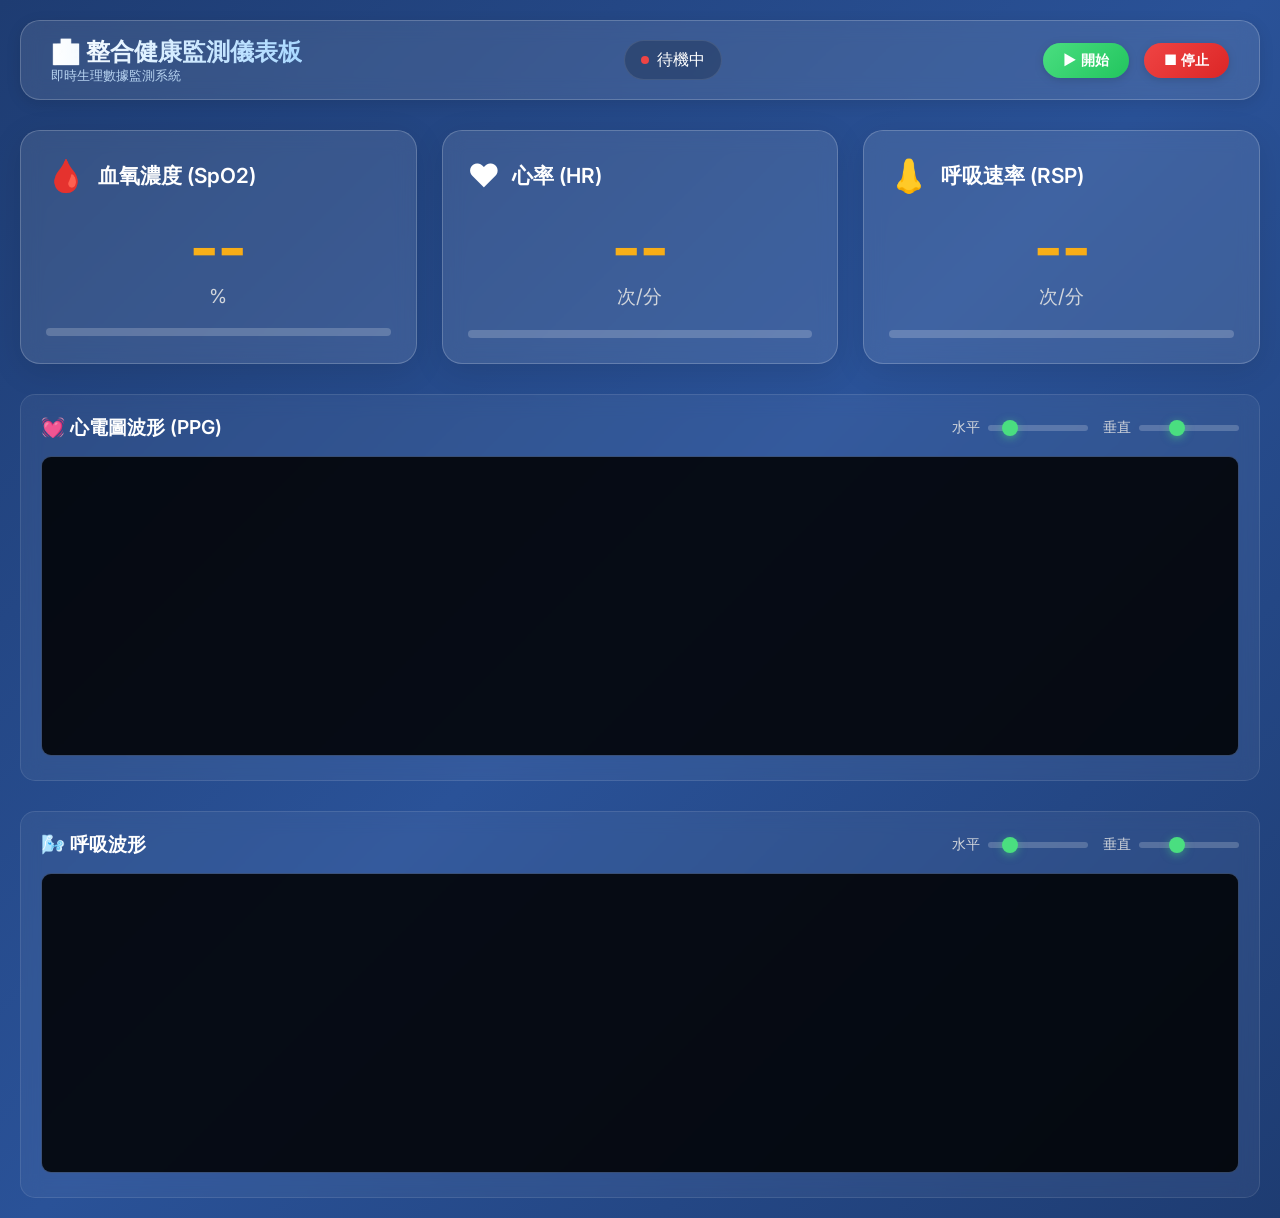
<file: ESP32/index.html>
<!DOCTYPE html>
<html lang="zh-TW">

<head>
  <meta charset="UTF-8">
  <meta name="viewport" content="width=device-width, initial-scale=1.0">
  <title>整合健康監測儀表板</title>
  <link href="https://fonts.googleapis.com/css2?family=Inter:wght@300;400;600;700&display=swap" rel="stylesheet">
  <style>
    * {
      margin: 0;
      padding: 0;
      box-sizing: border-box;
    }

    body {
      font-family: 'Inter', 'Microsoft JhengHei', sans-serif;
      background: linear-gradient(135deg, #1e3c72 0%, #2a5298 50%, #1e3c72 100%);
      min-height: 100vh;
      padding: 20px;
      color: white;
      user-select: none;
      -webkit-user-select: none;
    }

    .container {
      max-width: 1400px;
      margin: 0 auto;
    }

    header {
      height: 80px;
      display: flex;
      justify-content: space-between;
      align-items: center;
      background: rgba(255, 255, 255, 0.1);
      backdrop-filter: blur(10px);
      padding: 0 30px;
      border-radius: 20px;
      border: 1px solid rgba(255, 255, 255, 0.2);
      box-shadow: 0 4px 15px rgba(0, 0, 0, 0.1);
      margin-bottom: 30px;
      animation: fadeInDown 0.8s ease;
    }

    .header-left {
      display: flex;
      flex-direction: column;
    }

    h1 {
      font-size: 1.5rem;
      margin: 0;
      background: linear-gradient(90deg, #fff, #a8d8ff);
      -webkit-background-clip: text;
      -webkit-text-fill-color: transparent;
      background-clip: text;
    }

    .subtitle {
      font-size: 0.8rem;
      color: #b8d4f1;
      margin: 0;
    }

    .header-center {
      display: flex;
      align-items: center;
    }

    .status-indicator {
      display: flex;
      align-items: center;
      gap: 8px;
      background: rgba(0, 0, 0, 0.2);
      padding: 8px 16px;
      border-radius: 20px;
      border: 1px solid rgba(255, 255, 255, 0.1);
      margin: 0;
      /* Clean up prior styles */
      backdrop-filter: none;
    }

    .status-dot {
      width: 8px;
      height: 8px;
      border-radius: 50%;
      background: #ef4444;
      /* Default to red/stopped */
      animation: pulse 2s infinite;
    }

    .header-right {
      display: flex;
      gap: 15px;
    }

    .btn {
      padding: 8px 20px;
      font-size: 0.9rem;
      font-weight: 600;
      border: none;
      border-radius: 30px;
      cursor: pointer;
      transition: all 0.3s ease;
      font-family: 'Inter', 'Microsoft JhengHei', sans-serif;
      box-shadow: 0 2px 10px rgba(0, 0, 0, 0.15);
    }

    .btn-start {
      background: linear-gradient(135deg, #4ade80, #22c55e);
      color: white;
    }

    .btn-start:hover {
      transform: translateY(-2px);
      box-shadow: 0 6px 20px rgba(74, 222, 128, 0.4);
    }

    .btn-stop {
      background: linear-gradient(135deg, #ef4444, #dc2626);
      color: white;
    }

    .btn-stop:hover {
      transform: translateY(-2px);
      box-shadow: 0 6px 20px rgba(239, 68, 68, 0.4);
    }

    .btn:active {
      transform: translateY(0);
    }

    .dashboard-grid {
      display: grid;
      grid-template-columns: repeat(auto-fit, minmax(350px, 1fr));
      gap: 25px;
      margin-bottom: 30px;
    }

    .card {
      background: rgba(255, 255, 255, 0.1);
      backdrop-filter: blur(10px);
      border-radius: 20px;
      padding: 25px;
      border: 1px solid rgba(255, 255, 255, 0.2);
      box-shadow: 0 8px 32px rgba(0, 0, 0, 0.1);
      transition: all 0.3s ease;
      animation: fadeInUp 0.8s ease;
    }

    .card:hover {
      transform: translateY(-5px);
      box-shadow: 0 12px 40px rgba(0, 0, 0, 0.2);
    }

    .card-header {
      display: flex;
      align-items: center;
      gap: 12px;
      margin-bottom: 20px;
    }

    .card-icon {
      font-size: 2rem;
    }

    .card-title {
      font-size: 1.3rem;
      font-weight: 600;
    }

    .value-display {
      text-align: center;
      margin: 20px 0;
    }

    .value-number {
      font-size: 4rem;
      font-weight: 700;
      line-height: 1;
      background: linear-gradient(135deg, #fbbf24, #f59e0b);
      -webkit-background-clip: text;
      -webkit-text-fill-color: transparent;
      background-clip: text;
      animation: glow 2s ease-in-out infinite;
    }

    .value-unit {
      font-size: 1.2rem;
      color: #d1d5db;
      margin-top: 5px;
    }

    .progress-bar {
      width: 100%;
      height: 8px;
      background: rgba(255, 255, 255, 0.2);
      border-radius: 10px;
      overflow: hidden;
      margin-top: 15px;
    }

    .progress-fill {
      height: 100%;
      background: linear-gradient(90deg, #f59e0b, #fbbf24, #f59e0b);
      border-radius: 10px;
      transition: width 0.5s ease;
      background-size: 200% 100%;
      animation: shimmer 2s infinite;
    }

    .waveform-container {
      background: rgba(255, 255, 255, 0.05);
      backdrop-filter: blur(10px);
      border-radius: 15px;
      padding: 20px;
      border: 1px solid rgba(255, 255, 255, 0.1);
      margin-top: 30px;
      animation: fadeInUp 1s ease;
    }

    .waveform-header {
      display: flex;
      justify-content: space-between;
      align-items: center;
      margin-bottom: 15px;
    }

    .waveform-title {
      font-size: 1.2rem;
      font-weight: 600;
    }

    .waveform-controls {
      display: flex;
      gap: 15px;
      align-items: center;
    }

    .slider-group {
      display: flex;
      align-items: center;
      gap: 8px;
    }

    .slider-label {
      font-size: 0.85rem;
      color: #d1d5db;
    }

    .slider {
      -webkit-appearance: none;
      appearance: none;
      width: 100px;
      height: 6px;
      border-radius: 5px;
      background: rgba(255, 255, 255, 0.2);
      outline: none;
      transition: opacity 0.2s;
    }

    .slider:hover {
      opacity: 1;
    }

    .slider::-webkit-slider-thumb {
      -webkit-appearance: none;
      appearance: none;
      width: 16px;
      height: 16px;
      border-radius: 50%;
      background: #4ade80;
      cursor: pointer;
      box-shadow: 0 2px 8px rgba(74, 222, 128, 0.5);
    }

    .slider::-moz-range-thumb {
      width: 16px;
      height: 16px;
      border-radius: 50%;
      background: #4ade80;
      cursor: pointer;
      border: none;
      box-shadow: 0 2px 8px rgba(74, 222, 128, 0.5);
    }

    canvas {
      width: 100%;
      height: 300px;
      border-radius: 10px;
      background: rgba(0, 0, 0, 0.3);
      border: 1px solid rgba(255, 255, 255, 0.1);
    }

    @keyframes fadeIn {
      from {
        opacity: 0;
      }

      to {
        opacity: 1;
      }
    }

    @keyframes fadeInDown {
      from {
        opacity: 0;
        transform: translateY(-20px);
      }

      to {
        opacity: 1;
        transform: translateY(0);
      }
    }

    @keyframes fadeInUp {
      from {
        opacity: 0;
        transform: translateY(20px);
      }

      to {
        opacity: 1;
        transform: translateY(0);
      }
    }

    @keyframes pulse {

      0%,
      100% {
        opacity: 1;
      }

      50% {
        opacity: 0.5;
      }
    }

    @keyframes glow {

      0%,
      100% {
        filter: brightness(1);
      }

      50% {
        filter: brightness(1.2);
      }
    }

    @keyframes shimmer {
      0% {
        background-position: 200% 0;
      }

      100% {
        background-position: -200% 0;
      }
    }

    .heart-beat {
      animation: heartBeat 1s ease-in-out infinite;
    }

    @keyframes heartBeat {

      0%,
      100% {
        transform: scale(1);
      }

      25% {
        transform: scale(1.1);
      }

      50% {
        transform: scale(1);
      }
    }

    @media (max-width: 768px) {
      h1 {
        font-size: 2rem;
      }

      .dashboard-grid {
        grid-template-columns: 1fr;
      }

      .value-number {
        font-size: 3rem;
      }

      .control-panel {
        flex-direction: column;
      }

      .btn {
        width: 100%;
      }
    }
  </style>
</head>

<body>
  <div class="container">
    <header>
      <div class="header-left">
        <h1>🏥 整合健康監測儀表板</h1>
        <p class="subtitle">即時生理數據監測系統</p>
      </div>

      <div class="header-center">
        <div class="status-indicator">
          <div class="status-dot" id="statusDot"></div>
          <span id="statusText">待機中</span>
        </div>
      </div>

      <div class="header-right">
        <button class="btn btn-start" onclick="startMonitoring()">▶ 開始</button>
        <button class="btn btn-stop" onclick="stopMonitoring()">■ 停止</button>
      </div>
    </header>

    <div class="dashboard-grid">
      <!-- SpO2 Card -->
      <div class="card">
        <div class="card-header">
          <span class="card-icon">🩸</span>
          <span class="card-title">血氧濃度 (SpO2)</span>
        </div>
        <div class="value-display">
          <div class="value-number" id="spo2Value">--</div>
          <div class="value-unit">%</div>
        </div>
        <div class="progress-bar">
          <div class="progress-fill" id="spo2Progress" style="width: 0%"></div>
        </div>
      </div>

      <!-- Heart Rate Card -->
      <div class="card">
        <div class="card-header">
          <span class="card-icon heart-beat" id="heartIcon">❤️</span>
          <span class="card-title">心率 (HR)</span>
        </div>
        <div class="value-display">
          <div class="value-number" id="hrValue">--</div>
          <div class="value-unit">次/分</div>
        </div>
        <div class="progress-bar">
          <div class="progress-fill" id="hrProgress" style="width: 0%"></div>
        </div>
      </div>

      <!-- Respiratory Rate Card -->
      <div class="card">
        <div class="card-header">
          <span class="card-icon" id="breathIcon">👃</span>
          <span class="card-title">呼吸速率 (RSP)</span>
        </div>
        <div class="value-display">
          <div class="value-number" id="rspValue">--</div>
          <div class="value-unit">次/分</div>
        </div>
        <div class="progress-bar">
          <div class="progress-fill" id="rspProgress" style="width: 0%"></div>
        </div>
      </div>
    </div>

    <!-- PPG Waveform -->
    <div class="waveform-container">
      <div class="waveform-header">
        <span class="waveform-title">💓 心電圖波形 (PPG)</span>
        <div class="waveform-controls">
          <div class="slider-group">
            <span class="slider-label">水平</span>
            <input type="range" min="1" max="25" value="5" class="slider" id="ppgScrollX">
          </div>
          <div class="slider-group">
            <span class="slider-label">垂直</span>
            <input type="range" min="0" max="25" value="9" class="slider" id="ppgScrollY">
          </div>
        </div>
      </div>
      <canvas id="ppgCanvas" width="1200" height="300"></canvas>
    </div>

    <!-- Respiratory Waveform -->
    <div class="waveform-container">
      <div class="waveform-header">
        <span class="waveform-title">🌬️ 呼吸波形</span>
        <div class="waveform-controls">
          <div class="slider-group">
            <span class="slider-label">水平</span>
            <input type="range" min="1" max="25" value="5" class="slider" id="rspScrollX">
          </div>
          <div class="slider-group">
            <span class="slider-label">垂直</span>
            <input type="range" min="0" max="25" value="9" class="slider" id="rspScrollY">
          </div>
        </div>
      </div>
      <canvas id="rspCanvas" width="1200" height="300"></canvas>
    </div>
  </div>

  <script>
    // Global state
    let isMonitoring = false;
    let ppgCanvas, ppgCtx, rspCanvas, rspCtx;

    // PPG waveform variables
    let ppgInitStep = 0;
    let ppgLineX = 0;
    let ppgLineY = 150;
    let ppgRawLineY = 150;
    let ppgOldLineY = 150;
    let ppgMaxVal = 0;
    let ppgMinVal = 99999;
    let ppgMaxTmp = 0;
    let ppgMinTmp = 99999;
    let ppgScrollX = 5;
    let ppgScrollY = 9;

    // RSP waveform variables
    let rspInitStep = 0;
    let rspLineX = 0;
    let rspLineY = 150;
    let rspRawLineY = 150;
    let rspOldLineY = 150;
    let rspMaxVal = 0;
    let rspMinVal = 99999;
    let rspMaxTmp = 0;
    let rspMinTmp = 99999;
    let rspScrollX = 5;
    let rspScrollY = 9;

    // Initialize canvases
    function initCanvases() {
      ppgCanvas = document.getElementById('ppgCanvas');
      ppgCtx = ppgCanvas.getContext('2d');
      rspCanvas = document.getElementById('rspCanvas');
      rspCtx = rspCanvas.getContext('2d');

      // Clear canvases
      ppgCtx.fillStyle = 'rgba(0, 0, 0, 0.8)';
      ppgCtx.fillRect(0, 0, ppgCanvas.width, ppgCanvas.height);
      rspCtx.fillStyle = 'rgba(0, 0, 0, 0.8)';
      rspCtx.fillRect(0, 0, rspCanvas.width, rspCanvas.height);
    }

    // Utility function to scale values
    function scaler(val, inMin, inMax, outMin, outMax) {
      return (val - inMin) / (inMax - inMin) * (outMax - outMin) + outMin;
    }

    // Start monitoring
    function startMonitoring() {
      isMonitoring = true;
      document.getElementById('statusText').textContent = '監測中';
      document.getElementById('statusDot').style.background = '#4ade80';
    }

    // Stop monitoring
    function stopMonitoring() {
      isMonitoring = false;
      document.getElementById('statusText').textContent = '已停止';
      document.getElementById('statusDot').style.background = '#ef4444';
    }

    // Fetch all data from server
    // Fetch all data from server
    function fetchAllData() {
      if (!isMonitoring) return;

      fetch('/all')
        .then(response => response.json())
        .then(data => {
          // Update SpO2 - Only update if valid value received
          if (data.spo2 !== undefined && data.spo2 > 0) {
            document.getElementById('spo2Value').textContent = data.spo2;
            document.getElementById('spo2Progress').style.width = data.spo2 + '%';
          }
          // If 0 or undefined, keep the last value displayed (no else block)

          // Update Heart Rate - Only update if valid value received
          if (data.heart_rate !== undefined && data.heart_rate > 0) {
            document.getElementById('hrValue').textContent = data.heart_rate;
            const hrPercent = Math.min((data.heart_rate / 200) * 100, 100);
            document.getElementById('hrProgress').style.width = hrPercent + '%';
          }

          // Update Respiratory Rate - Only update if valid value received
          if (data.rsp_rate !== undefined && data.rsp_rate > 0) {
            document.getElementById('rspValue').textContent = data.rsp_rate;
            const rspPercent = Math.min((data.rsp_rate / 30) * 100, 100);
            document.getElementById('rspProgress').style.width = rspPercent + '%';
          }
        })
        .catch(error => {
          console.error('Error fetching data:', error);
        });
    }

    // Draw PPG waveform
    function drawPPGWaveform() {
      if (!isMonitoring) return;

      fetch('/ppg')
        .then(response => response.text())
        .then(data => {
          ppgRawLineY = parseInt(data);

          if (ppgInitStep >= 20) {
            if (ppgRawLineY > ppgMaxTmp) ppgMaxTmp = ppgRawLineY;
            if (ppgRawLineY < ppgMinTmp) ppgMinTmp = ppgRawLineY;

            ppgCtx.clearRect(ppgLineX, 0, 50, ppgCanvas.height);
            ppgCtx.beginPath();
            ppgCtx.fillStyle = 'rgba(0, 0, 0, 0.8)';
            ppgCtx.fillRect(ppgLineX, 0, 50, ppgCanvas.height);
            ppgCtx.moveTo(ppgLineX, ppgOldLineY);

            ppgScrollX = parseInt(document.getElementById('ppgScrollX').value);
            ppgLineX += ppgScrollX;

            ppgScrollY = parseInt(document.getElementById('ppgScrollY').value);
            ppgLineY = scaler(ppgRawLineY, ppgMinVal, ppgMaxVal, 50, 100 + 16 * ppgScrollY);
            ppgLineY = ppgCanvas.height - ppgLineY;

            ppgCtx.lineTo(ppgLineX, ppgLineY);
            ppgCtx.lineWidth = 2;
            ppgCtx.strokeStyle = '#4ade80';
            ppgCtx.stroke();

            if (ppgLineX >= ppgCanvas.width) {
              ppgLineX = 0;
              ppgMaxVal = ppgMaxTmp;
              ppgMinVal = ppgMinTmp;
              ppgMinTmp = 99999;
              ppgMaxTmp = 0;
            }
          } else {
            ppgInitStep++;
            if (ppgRawLineY > ppgMaxVal) ppgMaxVal = ppgRawLineY;
            if (ppgRawLineY < ppgMinVal) ppgMinVal = ppgRawLineY;
          }
          ppgOldLineY = ppgLineY;
        })
        .catch(error => {
          console.error('Error fetching PPG data:', error);
        });
    }

    // Draw RSP waveform
    function drawRSPWaveform() {
      if (!isMonitoring) return;

      fetch('/rsp')
        .then(response => response.text())
        .then(data => {
          rspRawLineY = parseInt(data);

          if (rspInitStep >= 20) {
            if (rspRawLineY > rspMaxTmp) rspMaxTmp = rspRawLineY;
            if (rspRawLineY < rspMinTmp) rspMinTmp = rspRawLineY;

            rspCtx.clearRect(rspLineX, 0, 50, rspCanvas.height);
            rspCtx.beginPath();
            rspCtx.fillStyle = 'rgba(0, 0, 0, 0.8)';
            rspCtx.fillRect(rspLineX, 0, 50, rspCanvas.height);
            rspCtx.moveTo(rspLineX, rspOldLineY);

            rspScrollX = parseInt(document.getElementById('rspScrollX').value);
            rspLineX += rspScrollX;

            rspScrollY = parseInt(document.getElementById('rspScrollY').value);
            rspLineY = scaler(rspRawLineY, rspMinVal, rspMaxVal, 50, 100 + 16 * rspScrollY);
            rspLineY = rspCanvas.height - rspLineY;

            rspCtx.lineTo(rspLineX, rspLineY);
            rspCtx.lineWidth = 2;
            rspCtx.strokeStyle = '#60a5fa';
            rspCtx.stroke();

            if (rspLineX >= rspCanvas.width) {
              rspLineX = 0;
              rspMaxVal = rspMaxTmp;
              rspMinVal = rspMinTmp;
              rspMinTmp = 99999;
              rspMaxTmp = 0;
            }
          } else {
            rspInitStep++;
            if (rspRawLineY > rspMaxVal) rspMaxVal = rspRawLineY;
            if (rspRawLineY < rspMinVal) rspMinVal = rspRawLineY;
          }
          rspOldLineY = rspLineY;
        })
        .catch(error => {
          console.error('Error fetching RSP data:', error);
        });
    }

    // Heart beat animation
    function animateHeartBeat() {
      if (isMonitoring) {
        document.getElementById('heartIcon').textContent = '💗';
        setTimeout(() => {
          if (isMonitoring) {
            document.getElementById('heartIcon').textContent = '❤️';
          }
        }, 500);
      }
    }

    // Breath animation
    function animateBreath() {
      if (isMonitoring) {
        document.getElementById('breathIcon').textContent = '💨';
        setTimeout(() => {
          if (isMonitoring) {
            document.getElementById('breathIcon').textContent = '👃';
          }
        }, 2000);
      }
    }

    // Initialize on page load
    window.addEventListener('load', () => {
      initCanvases();

      // Set up intervals
      setInterval(fetchAllData, 1000);  // Update values every second
      setInterval(drawPPGWaveform, 100);  // Draw PPG waveform every 100ms
      setInterval(drawRSPWaveform, 100);  // Draw RSP waveform every 100ms
      setInterval(animateHeartBeat, 1000);  // Heart beat animation
      setInterval(animateBreath, 4000);  // Breath animation
    });
  </script>
</body>

</html>
</file>
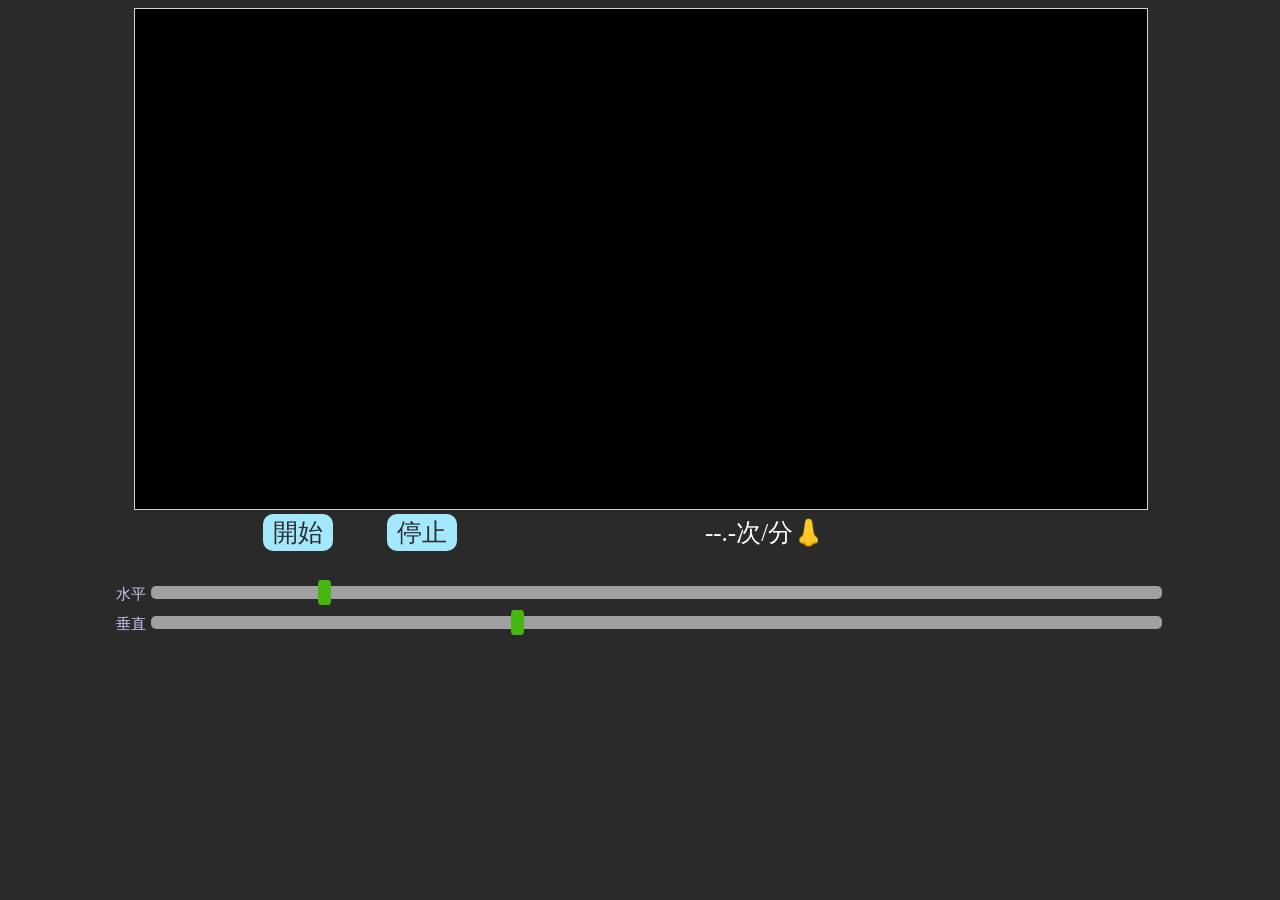
<file: ESP32/index11.html>
<!DOCTYPE html>
<html>

<head>
  <meta charset="utf-8">
  <meta name="viewport" content="width=device-width, initial-scale=1">
  <title>呼吸測量</title>
  <style>
    body {
      background: rgb(42, 42, 42);
      font-family: Microsoft JhengHei;
    }

    div.set {
      margin: auto;
      width: 80%;
      text-align: center;
    }

    div.bpm {
      width: 50%;
      display: inline-block;
    }

    div.bar {
      margin: auto;
      width: 100%;
      text-align: center;
    }

    .button {
      border: none;
      padding: 2px 10px;
      margin-left: 0%;
      margin-right: 5%;
      margin-top: auto;
      margin-bottom: 15px;
      font-size: 25px;
      font-family: Microsoft JhengHei;
      text-align: center;
      text-decoration: none;
      display: inline-block;
      cursor: pointer;
      background-color: #a3e8ff;
      border-radius: 10px;
      color: rgb(45, 45, 45);
    }

    p {
      font-size: 25px;
      font-family: Microsoft JhengHei;
      margin-top: auto;
      margin-bottom: 5px;
      color: white;
    }
    
    p1 {
      font-size: 15px;
      font-family: Microsoft JhengHei;
      margin-top: auto;
      margin-bottom: 5px;
      color: rgb(208, 194, 241);
    }

    canvas {
      width: 80%;
      min-height: 300px;
      max-height: 500px;
      margin-left: 10%;
      margin-right: 10%;
    }

    .slidecontainer {
      width: 100%;
    }

    .slider {
      -webkit-appearance: none;
      width: 80%;
      height: 13px;
      border-radius: 5px;
      margin-bottom: 15px;
      background: #d3d3d3;
      outline: none;
      opacity: 0.7;
      -webkit-transition: .2s;
      transition: opacity .2s;
    }

    .slider:hover {
      opacity: 1;
    }

    .slider::-webkit-slider-thumb {
      -webkit-appearance: none;
      appearance: none;
      width: 13px;
      height: 25px;
      border-radius: 20%;
      background: #54f304;
      cursor: pointer;
    }

    .slider::-moz-range-thumb {
      width: 13px;
      height: 25px;
      border-radius: 20%;
      background: #54f304;
      cursor: pointer;
    }
  </style>
</head>

<body>
  <canvas id="myCanvas" width="800" height="500" style="border:1px solid #d3d3d3;">
Your browser does not support the HTML5 canvas tag.</canvas>
  <script>
    var isrun = false;
    var c = document.getElementById("myCanvas");
    var ctx = c.getContext("2d");

    var init_step = 0;
    var linex = 0;
    var liney = 300;
    var rawliney = 300;
    var oldliney = 300;

    var max_val = 0;
    var min_val = 99999;
    var max_tmp = 0;
    var min_tmp = 99999;

    var scrollx = 5;
    var scrolly = 9;
    
    ctx.fillStyle = "black";
    ctx.fillRect(0, 0, 800, 500);

    function loadXMLDoc() {
      if (isrun) {
        var xhttp = new XMLHttpRequest();
        xhttp.onreadystatechange = function() {
          if (this.readyState == 4 && this.status == 200) {
            document.getElementById("hr").innerHTML =
              this.responseText;
          }
        };
        xhttp.open("GET", "/sendata", true);
        xhttp.send();
      }
    }

    function heartbeat1() {
      if (isrun) {
        document.getElementById("nosetype").innerHTML =
          "💨";
      }
    }

    function heartbeat2() {
      if (isrun) {
        document.getElementById("nosetype").innerHTML =
          "👃";
      }
    }

    function scaler(val, in_min, in_max, out_min, out_max) {
      return (val - in_min)/(in_max - in_min)*(out_max - out_min) + out_min;
    }

    function drawline() {
      if (isrun) {
        var xhttp = new XMLHttpRequest();
        xhttp.onreadystatechange = function() {
          if (this.readyState == 4 && this.status == 200) {
            rawliney = parseInt(this.responseText);

            if (init_step >= 20) {
              if (rawliney > max_tmp) {
                max_tmp = rawliney;
              }
              if (rawliney < min_tmp) {
                min_tmp = rawliney;
              }

              ctx.clearRect(linex, 0, 50, 500);
              ctx.beginPath();
              ctx.fillStyle = "black";
              ctx.fillRect(linex, 0, 50, 500);
              ctx.moveTo(linex, oldliney);

              scrollx = parseInt(document.getElementById("scrollxdata").value);
              linex += scrollx;

              scrolly = parseInt(document.getElementById("scrollydata").value);
              liney = scaler(
                rawliney, min_val, max_val,
                50, 100 + 16*scrolly);
              liney = 500 - liney;

              ctx.lineTo(linex, liney);
              ctx.lineWidth = 2;
              ctx.strokeStyle = '#80ffff';
              ctx.stroke();

              if (linex >= 800) {
                linex = 0;
                max_val = max_tmp;
                min_val = min_tmp;
                min_tmp = 99999;
                max_tmp = 0;
              }
            }
            else {
              init_step ++;
              if (rawliney > max_val) {
                max_val = rawliney;
              }
              if (rawliney < min_val) {
                min_val = rawliney;
              }
            }
            oldliney = liney;
          }
        }
      };
      xhttp.open("GET", "/line", true);
      xhttp.send();
    }

    function start() {
      isrun = true;
    }

    function stop() {
      isrun = false;
    }
    window.setInterval(function() {
      heartbeat1();
      setTimeout(heartbeat2, 3000);
    }, 6000);
    window.setInterval(function() {
      loadXMLDoc();
    }, 10000);
    window.setInterval(function() {
      drawline();
    }, 100);
  </script>
  <div class="set">
    <button type="button" class="button loc" onclick='start()'>開始</button>
    <button type="button" class="button loc" onclick='stop()'>停止</button>
    <div class="bpm">
      <p><span id="hr">--.-</span>次/分<span id="nosetype">👃</span></p>
    </div>
  </div>
  <div class="bar">
    </br><p1>水平 </p1><input type="range" min="1" max="25" value="5" class="slider" id="scrollxdata">
    </br><p1>垂直 </p1><input type="range" min="0" max="25" value="9" class="slider" id="scrollydata">
  </div>
</body>
</html>
</file>
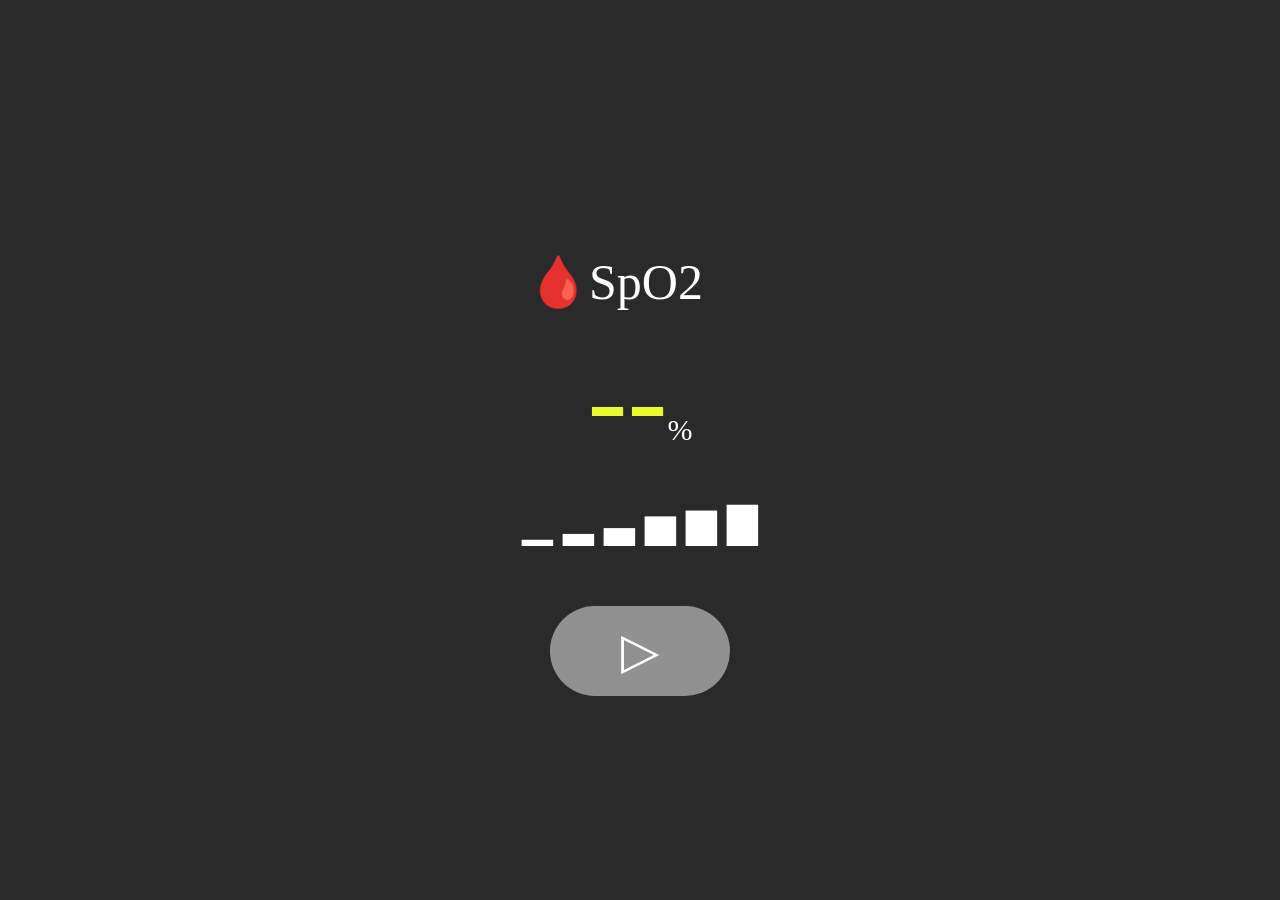
<file: ESP32/index5.html>
<!DOCTYPE html>
<html>

<head>
  <meta charset="utf-8">
  <meta name="viewport" content="width=device-width, initial-scale=1">
  <title>血氧濃度計</title>
  <style type="text/css">
    body {
      background: rgb(42, 42, 42);
      font-family: Microsoft JhengHei;
    }

    .button {
      background-color: #919191;
      border: none;
      width: 180px;
      height: 90px;
      color: white;

      text-align: center;
      font-size: 50px;

      cursor: pointer;
      border-radius: 50px;
      margin-top: 50px;
    }

    .preventcopy {
      -webkit-touch-callout: none;
      -webkit-user-select: none;
      -khtml-user-select: none;
      -moz-user-select: none;
      -ms-user-select: none;
      user-select: none;
    }

    p {
      font-size: 40px;
      color: white;
      margin: 10px 0px;
    }

    .title {
      color: rgb(255, 255, 255);
      font-size: 50px;
      margin-top: 20%;
    }

    .num {
      color: rgb(231, 251, 44);
      font-size: 120px;
      margin-bottom: 20px;
      display: inline-block;
    }

    .ruler1 {
      color: rgb(255, 115, 0);
      font-size: 40px;
    }

    .ruler2 {
      color: white;
      font-size: 40px;
    }

    p1 {
      font-size: 30px;
      color: white;
    }

    div {
      text-align: center;
    }
  </style>

  <script type="text/javascript">
    var value = 0;
    var isrun = false;

    function getvalue() {
      if (isrun) {
        var xhttp = new XMLHttpRequest();
        xhttp.onreadystatechange = function () {
          if (this.readyState == 4 && this.status == 200) {
            value = parseInt(this.responseText);
          }
        };
        xhttp.open("GET", "/measure", true);
        xhttp.send();
        if (value == 0) {
          document.getElementById("snum").innerHTML = "--";
          document.getElementById("r1").innerHTML = "";
          document.getElementById("r2").innerHTML = "▁ ▂ ▃ ▅ ▆ ▇";
        }
        else {
          document.getElementById("snum").innerHTML = value;
          if (value > 0 && value <= 18) {
            document.getElementById("r1").innerHTML = "▁ ";
            document.getElementById("r2").innerHTML = "▂ ▃ ▅ ▆ ▇";
          } else if (value > 18 && value <= 36) {
            document.getElementById("r1").innerHTML = "▁ ▂ ";
            document.getElementById("r2").innerHTML = "▃ ▅ ▆ ▇";
          } else if (value > 36 && value <= 54) {
            document.getElementById("r1").innerHTML = "▁ ▂ ▃ ";
            document.getElementById("r2").innerHTML = "▅ ▆ ▇";
          } else if (value > 54 && value <= 72) {
            document.getElementById("r1").innerHTML = "▁ ▂ ▃ ▅ ";
            document.getElementById("r2").innerHTML = "▆ ▇";
          } else if (value > 72 && value <= 90) {
            document.getElementById("r1").innerHTML = "▁ ▂ ▃ ▅ ▆ ";
            document.getElementById("r2").innerHTML = "▇";
          } else if (value > 90 && value <= 100) {
            document.getElementById("r1").innerHTML = "▁ ▂ ▃ ▅ ▆ ▇";
            document.getElementById("r2").innerHTML = "";
          }
        }
      }
    }

    function start() {
      if (isrun) {
        isrun = false;
        document.getElementById("switch").innerHTML = "▷";
      } else {
        isrun = true;
        document.getElementById("switch").innerHTML = "▢";
      }
    }

    window.setInterval(function () {
      getvalue();
    }, 1000);
  </script>

</head>

<body class=preventcopy ondragstart="return false" oncontextmenu="return false" onselectstart="return false">
  <div>
    <p class="title">🩸SpO2&emsp;</p>
    <p class="num"><span id="snum">--</span></p><p1>%</p1>
    <p><span id="r1" class="ruler1"></span><span id="r2" class="ruler2">▁ ▂ ▃ ▅ ▆ ▇</span></p>
    <button type="button" class="button" onclick='start()'><span id=switch>▷</span></button>
  </div>
</body>

</html>
</file>
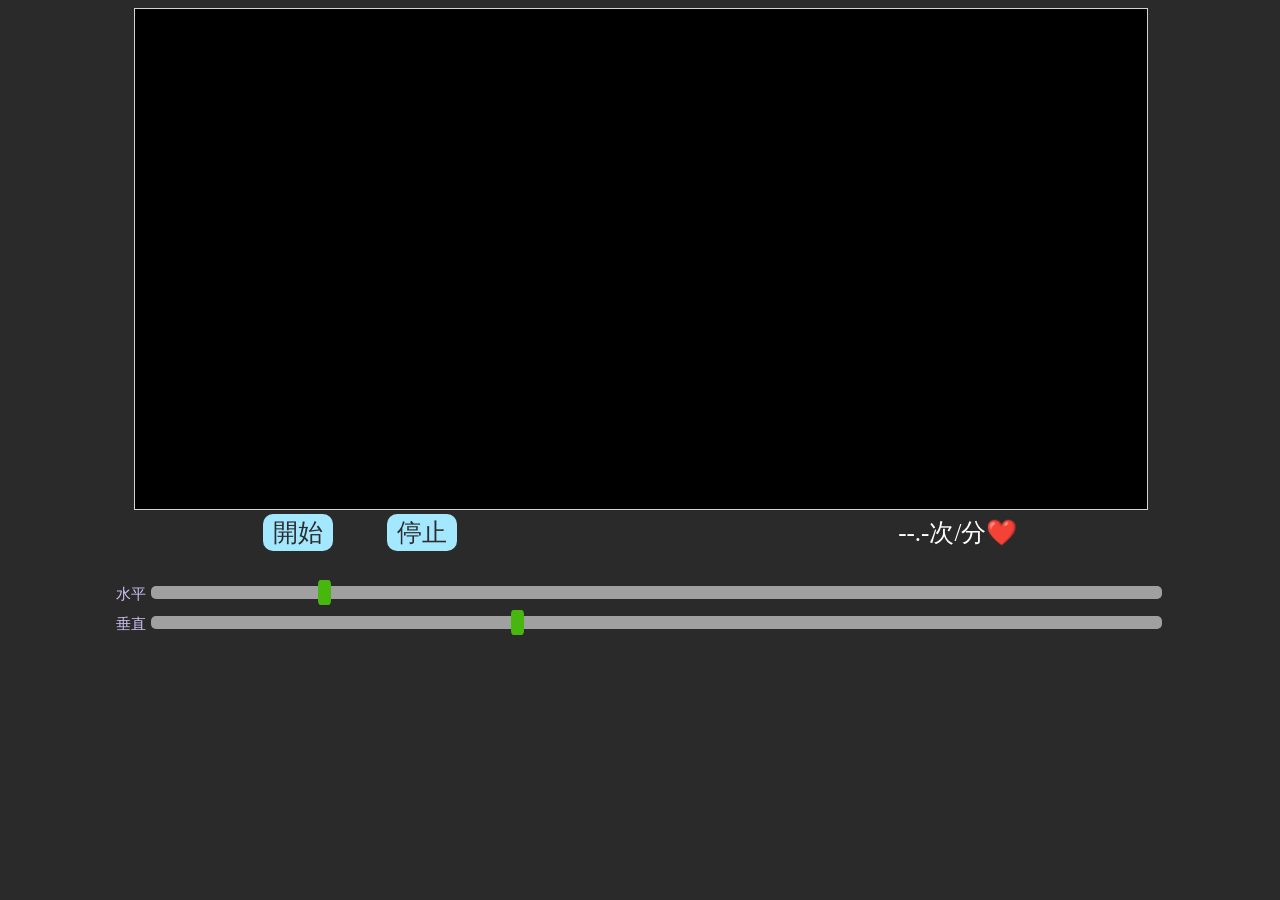
<file: ESP32/index7.html>
<!DOCTYPE html>
<html>

<head>
  <meta charset="utf-8">
  <meta name="viewport" content="width=device-width, initial-scale=1">
  <title>心跳測量</title>
  <style>
    body {
      background: rgb(42, 42, 42);
      font-family: Microsoft JhengHei;
    }

    div.set {
      margin: auto;
      width: 80%;
      text-align: center;
    }

    div.bpm {
      width: 50%;
      text-align: right;
      display: inline-block;
    }

    div.bar {
      margin: auto;
      width: 100%;
      text-align: center;
    }

    .button {
      border: none;
      padding: 2px 10px;
      margin-left: 0%;
      margin-right: 5%;
      margin-top: auto;
      margin-bottom: 15px;
      font-size: 25px;
      font-family: Microsoft JhengHei;
      text-align: center;
      text-decoration: none;
      display: inline-block;
      cursor: pointer;
      background-color: #a3e8ff;
      border-radius: 10px;
      color: rgb(45, 45, 45);
    }

    p {
      font-size: 25px;
      font-family: Microsoft JhengHei;
      margin-top: auto;
      margin-bottom: 5px;
      color: white;
    }
    
    p1 {
      font-size: 15px;
      font-family: Microsoft JhengHei;
      margin-top: auto;
      margin-bottom: 5px;
      color: rgb(208, 194, 241);
    }

    canvas {
      width: 80%;
      min-height: 300px;
      max-height: 500px;
      margin-left: 10%;
      margin-right: 10%;
    }

    .slidecontainer {
      width: 100%;
    }

    .slider {
      -webkit-appearance: none;
      width: 80%;
      height: 13px;
      border-radius: 5px;
      margin-bottom: 15px;
      background: #d3d3d3;
      outline: none;
      opacity: 0.7;
      -webkit-transition: .2s;
      transition: opacity .2s;
    }

    .slider:hover {
      opacity: 1;
    }

    .slider::-webkit-slider-thumb {
      -webkit-appearance: none;
      appearance: none;
      width: 13px;
      height: 25px;
      border-radius: 20%;
      background: #54f304;
      cursor: pointer;
    }

    .slider::-moz-range-thumb {
      width: 13px;
      height: 25px;
      border-radius: 20%;
      background: #54f304;
      cursor: pointer;
    }
  </style>
</head>

<body>
  <canvas id="myCanvas" width="800" height="500" style="border:1px solid #d3d3d3;">
Your browser does not support the HTML5 canvas tag.</canvas>
  <script>
    var isrun = false;
    var c = document.getElementById("myCanvas");
    var ctx = c.getContext("2d");

    var init_step = 0;
    var linex = 0;
    var liney = 300;
    var rawliney = 300;
    var oldliney = 300;

    var max_val = 0;
    var min_val = 99999;
    var max_tmp = 0;
    var min_tmp = 99999;

    var scrollx = 5;
    var scrolly = 9;
    
    ctx.fillStyle = "black";
    ctx.fillRect(0, 0, 800, 500);

    function loadXMLDoc() {
      if (isrun) {
        var xhttp = new XMLHttpRequest();
        xhttp.onreadystatechange = function() {
          if (this.readyState == 4 && this.status == 200) {
            document.getElementById("hr").innerHTML =
              this.responseText;
          }
        };
        xhttp.open("GET", "/hr", true);
        xhttp.send();
      }
    }

    function heartbeat1() {
      if (isrun) {
        document.getElementById("hearttype").innerHTML =
          "💗";
      }
    }

    function heartbeat2() {
      if (isrun) {
        document.getElementById("hearttype").innerHTML =
          "❤️";
      }
    }

    function scaler(val, in_min, in_max, out_min, out_max) {
      return (val - in_min)/(in_max - in_min)*(out_max - out_min) + out_min;
    }

    function drawline() {
      if (isrun) {
        var xhttp = new XMLHttpRequest();
        xhttp.onreadystatechange = function() {
          if (this.readyState == 4 && this.status == 200) {
            rawliney = parseInt(this.responseText);

            if (init_step >= 20) {
              if (rawliney > max_tmp) {
                max_tmp = rawliney;
              }
              if (rawliney < min_tmp) {
                min_tmp = rawliney;
              }

              ctx.clearRect(linex, 0, 50, 500);
              ctx.beginPath();
              ctx.fillStyle = "black";
              ctx.fillRect(linex, 0, 50, 500);
              ctx.moveTo(linex, oldliney);

              scrollx = parseInt(document.getElementById("scrollxdata").value);
              linex += scrollx;

              scrolly = parseInt(document.getElementById("scrollydata").value);
              liney = scaler(
                rawliney, min_val, max_val,
                50, 100 + 16*scrolly);
              liney = 500 - liney;

              ctx.lineTo(linex, liney);
              ctx.lineWidth = 2;
              ctx.strokeStyle = '#80ffff';
              ctx.stroke();

              if (linex >= 800) {
                linex = 0;
                max_val = max_tmp;
                min_val = min_tmp;
                min_tmp = 99999;
                max_tmp = 0;
              }
            }
            else {
              init_step ++;
              if (rawliney > max_val) {
                max_val = rawliney;
              }
              if (rawliney < min_val) {
                min_val = rawliney;
              }
            }
            oldliney = liney;
          }
        }
      };
      xhttp.open("GET", "/line", true);
      xhttp.send();
    }

    function start() {
      isrun = true;
    }

    function stop() {
      isrun = false;
    }
    window.setInterval(function() {
      heartbeat1();
      setTimeout(heartbeat2, 1000);
    }, 2000);
    window.setInterval(function() {
      loadXMLDoc();
    }, 10000);
    window.setInterval(function() {
      drawline();
    }, 100);
  </script>
  <div class="set">
    <button type="button" class="button loc" onclick='start()'>開始</button>
    <button type="button" class="button loc" onclick='stop()'>停止</button>
    <div class="bpm">
      <p><span id="hr">--.-</span>次/分<span id="hearttype">❤️</span></p>
    </div>
  </div>
  <div class="bar">
    </br><p1>水平 </p1><input type="range" min="1" max="25" value="5" class="slider" id="scrollxdata">
    </br><p1>垂直 </p1><input type="range" min="0" max="25" value="9" class="slider" id="scrollydata">
  </div>
</body>
</html>
</file>
